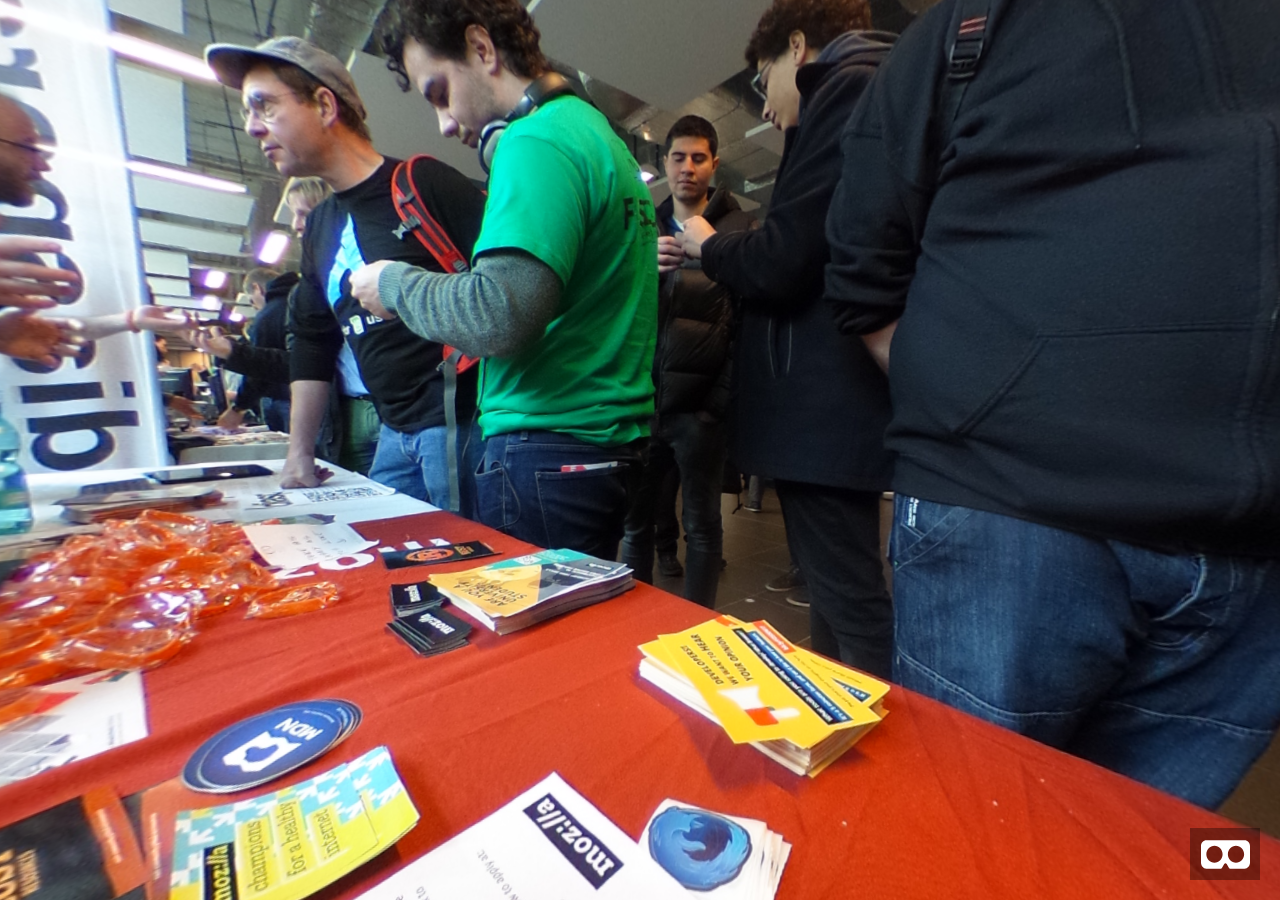
<file: aframe/index.htm>
<!DOCTYPE html>
<html>
  <head>
    <meta charset="utf-8">
    <title>Panorama</title>
    <meta name="description" content="Panorama — A-Frame">
    <script src="aframe.min.js"></script>
    
    <script src="urls.js"></script>
    <script src="panorama.js"></script>
    
  </head>
  <body>
    <a-scene>
      <a-sky id="sky" src="pictures/R0011332.JPG" cursor-listener rotation="0 -130 0"></a-sky>
    </a-scene>
  </body>
</html>
</file>
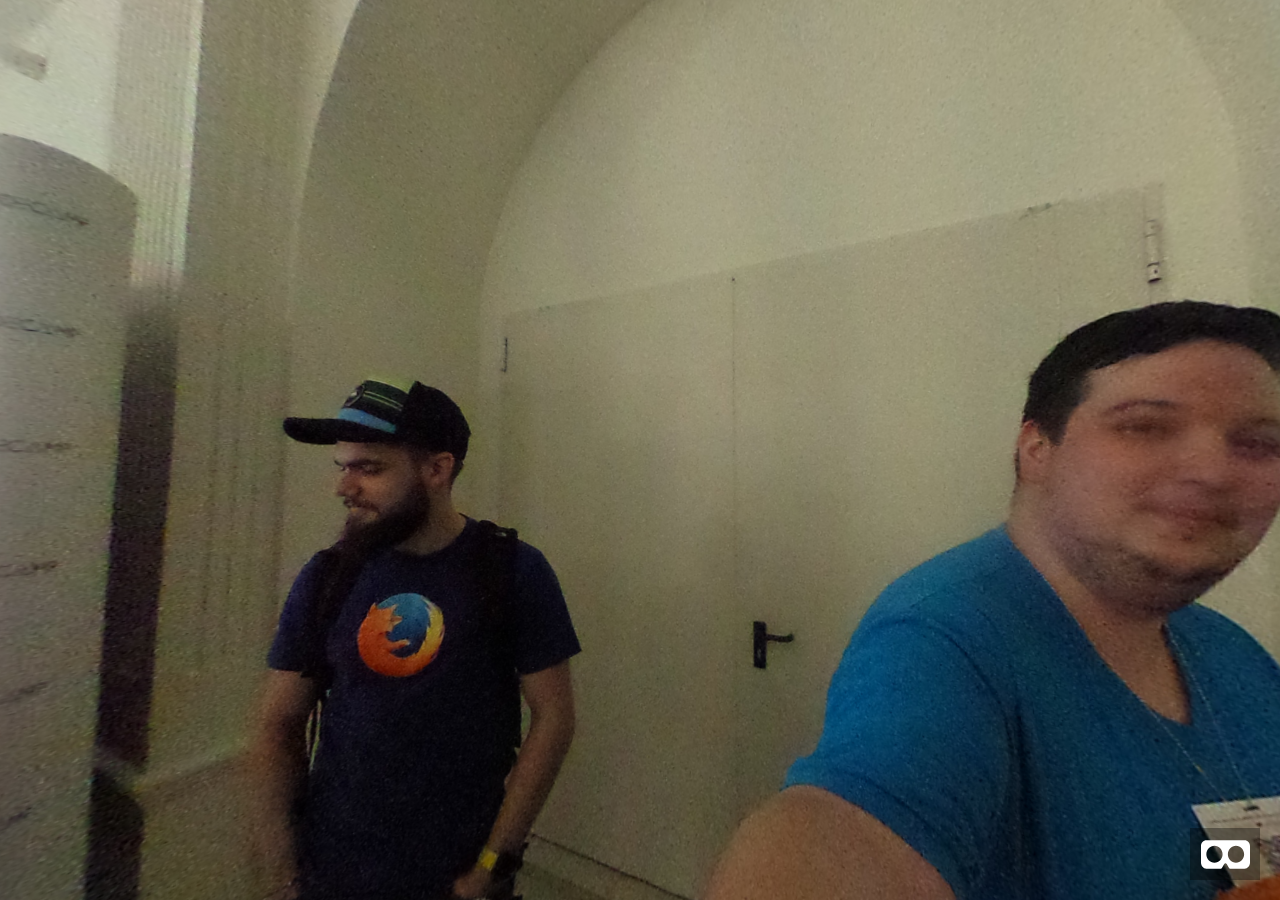
<file: aframe/360/index.htm>
<!DOCTYPE html>
<html>
  <head>
    <meta charset="utf-8">
    <title>Panorama</title>
    <meta name="description" content="Panorama — A-Frame">
    <script src="aframe.min.js"></script>
    
    <script src="urls.js"></script>
    <script src="panorama.js"></script>
    
  </head>
  <body>
    <a-scene>
      <a-sky id="sky" src="pictures/24.jpg" cursor-listener rotation="0 -130 0"></a-sky>
    </a-scene>
  </body>
</html>
</file>
